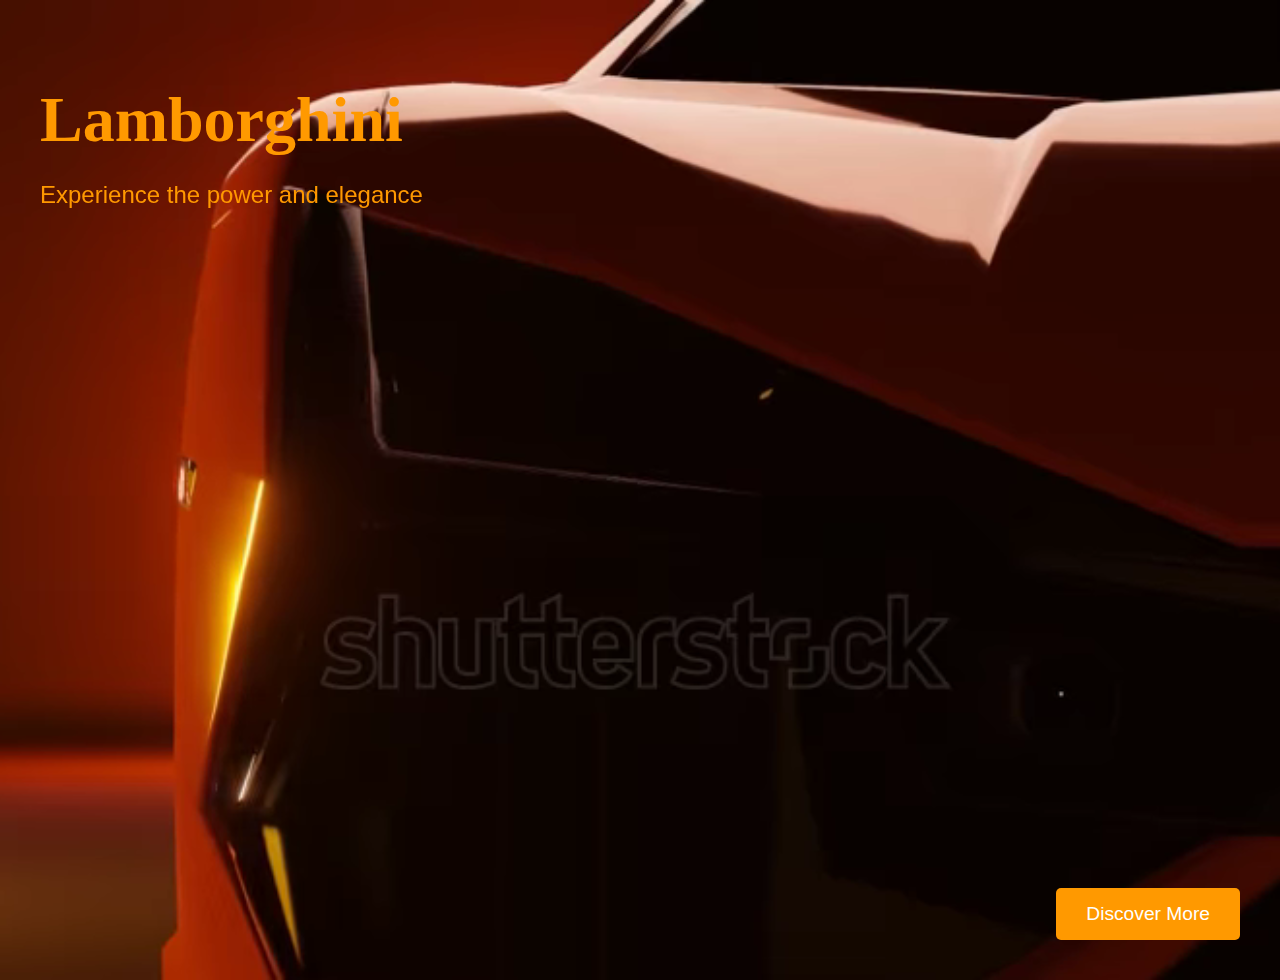
<file: index.html>
<!DOCTYPE html>
<html lang="en">
<head>
    <meta charset="UTF-8">
    <meta name="viewport" content="width=device-width, initial-scale=1.0">
    <link rel="stylesheet" href="styles.css">
    <title>Lamborghini Hero Section</title>
</head>
<body>
    <div class="hero">
        <video autoplay muted loop id="bg-video">
            <source src="video.webm" type="video/mp4">
            Your browser does not support the video tag.
        </video>
        
        <div class="content">
            <h1 id="lamborghini-text">Lamborghini</h1>
            <p>Experience the power and elegance</p>
            <a href="#" class="cta-btn">Discover More</a>
        </div>
        <audio id="engine-sound" src="sound.mp3" preload="auto"></audio>
    </div>
    <script src="script.js"></script>
</body>
</html>
</file>
<file: styles.css>
body, html {
    margin: 0;
    padding: 0;
    font-family: Arial, sans-serif;
    height: 100%;
    box-sizing: border-box;
}

.hero {
    height: 100vh;
    position: relative;
    display: flex;
    justify-content: flex-start; 
    align-items: flex-start;
    color: #ff9900;
    padding: 40px; 
    overflow: hidden;
}

#bg-video {
    position: absolute;
    top: 50%;
    left: 50%;
    min-width: 100%;
    min-height: 100%;
    width: auto;
    height: auto;
    z-index: 0; 
    transform: translate(-50%, -50%);
}

.content {
    text-align: left;
    z-index: 2;
}

h1 {
    font-family: 'Playfair Display', Georgia, 'Times New Roman', Times, serif; 
    font-size: 4rem;
    margin-bottom: 10px;
}

p {
    font-size: 1.5rem;
    margin-bottom: 30px;
}

.cta-btn {
    background-color: #ff9900;
    color: white;
    padding: 15px 30px;
    border: none;
    border-radius: 5px;
    text-decoration: none;
    font-size: 1.2rem;
    position: absolute; 
    right: 40px; 
    bottom: 40px; 
    transition: background-color 0.3s ease, transform 0.3s ease;
}

.cta-btn:hover {
    background-color: #cc7a00;
    transform: scale(1.1);
}
</file>
